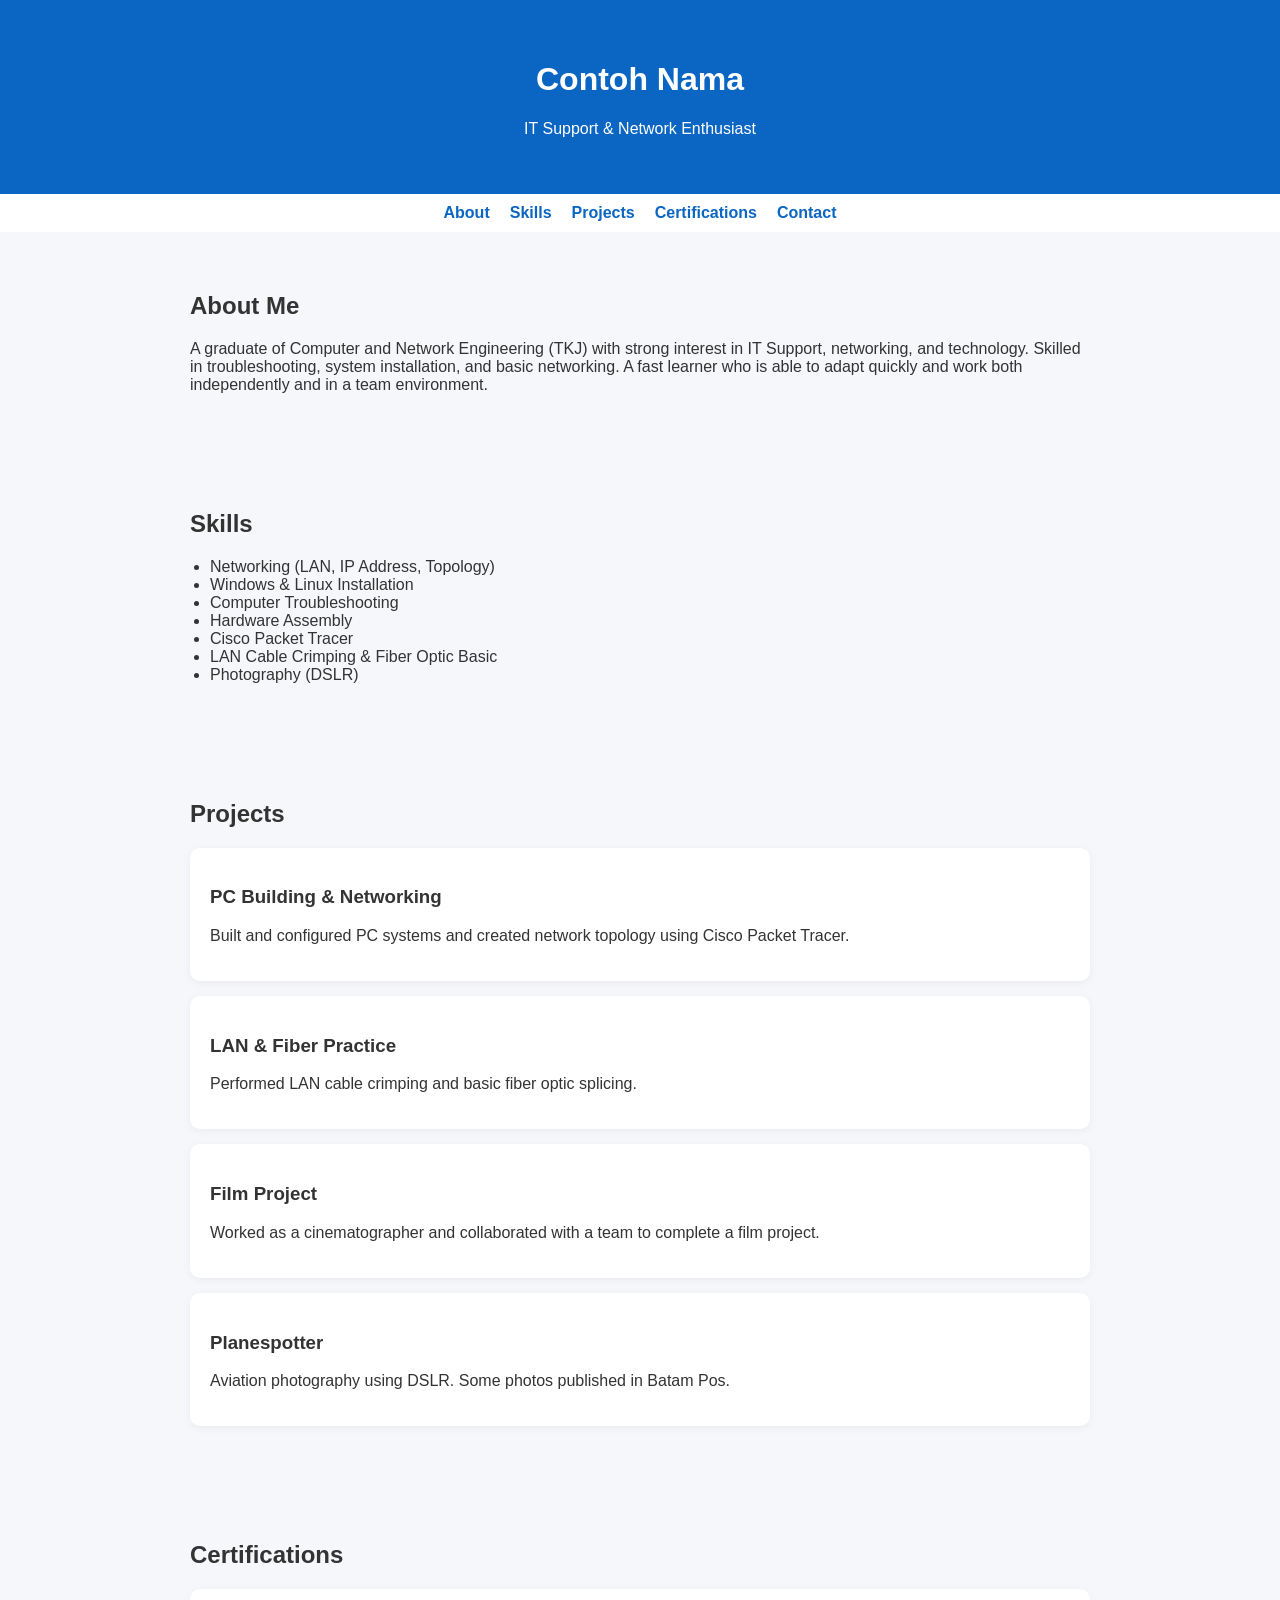
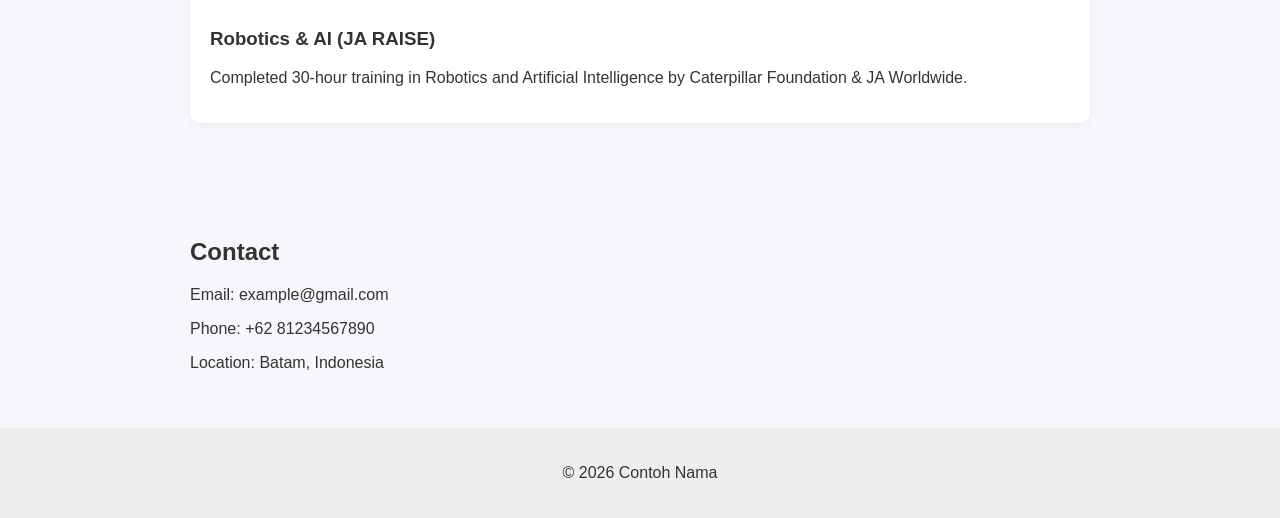
<file: index.html>
<!DOCTYPE html>
<html lang="en">
<head>
<meta charset="UTF-8">
<meta name="viewport" content="width=device-width, initial-scale=1.0">
<title>Portfolio - Contoh Nama</title>
<link rel="stylesheet" href="style.css">
</head>
<body>

<header>
    <h1>Contoh Nama</h1>
    <p>IT Support & Network Enthusiast</p>
</header>

<nav>
    <a href="#about">About</a>
    <a href="#skills">Skills</a>
    <a href="#projects">Projects</a>
    <a href="#certifications">Certifications</a>
    <a href="#contact">Contact</a>
</nav>

<section id="about">
    <h2>About Me</h2>
    <p>
        A graduate of Computer and Network Engineering (TKJ) with strong interest in IT Support, networking, and technology. 
        Skilled in troubleshooting, system installation, and basic networking. A fast learner who is able to adapt quickly 
        and work both independently and in a team environment.
    </p>
</section>

<section id="skills">
    <h2>Skills</h2>
    <ul>
        <li>Networking (LAN, IP Address, Topology)</li>
        <li>Windows & Linux Installation</li>
        <li>Computer Troubleshooting</li>
        <li>Hardware Assembly</li>
        <li>Cisco Packet Tracer</li>
        <li>LAN Cable Crimping & Fiber Optic Basic</li>
        <li>Photography (DSLR)</li>
    </ul>
</section>

<section id="projects">
    <h2>Projects</h2>

    <div class="card">
        <h3>PC Building & Networking</h3>
        <p>Built and configured PC systems and created network topology using Cisco Packet Tracer.</p>
    </div>

    <div class="card">
        <h3>LAN & Fiber Practice</h3>
        <p>Performed LAN cable crimping and basic fiber optic splicing.</p>
    </div>

    <div class="card">
        <h3>Film Project</h3>
        <p>Worked as a cinematographer and collaborated with a team to complete a film project.</p>
    </div>

    <div class="card">
        <h3>Planespotter</h3>
        <p>Aviation photography using DSLR. Some photos published in Batam Pos.</p>
    </div>

</section>

<section id="certifications">
    <h2>Certifications</h2>

    <div class="card">
        <h3>Robotics & AI (JA RAISE)</h3>
        <p>Completed 30-hour training in Robotics and Artificial Intelligence by Caterpillar Foundation & JA Worldwide.</p>
    </div>

</section>

<section id="contact">
    <h2>Contact</h2>
    <p>Email: example@gmail.com</p>
    <p>Phone: +62 81234567890</p>
    <p>Location: Batam, Indonesia</p>
</section>

<footer>
    <p>© 2026 Contoh Nama</p>
</footer>

</body>
</html>
</file>
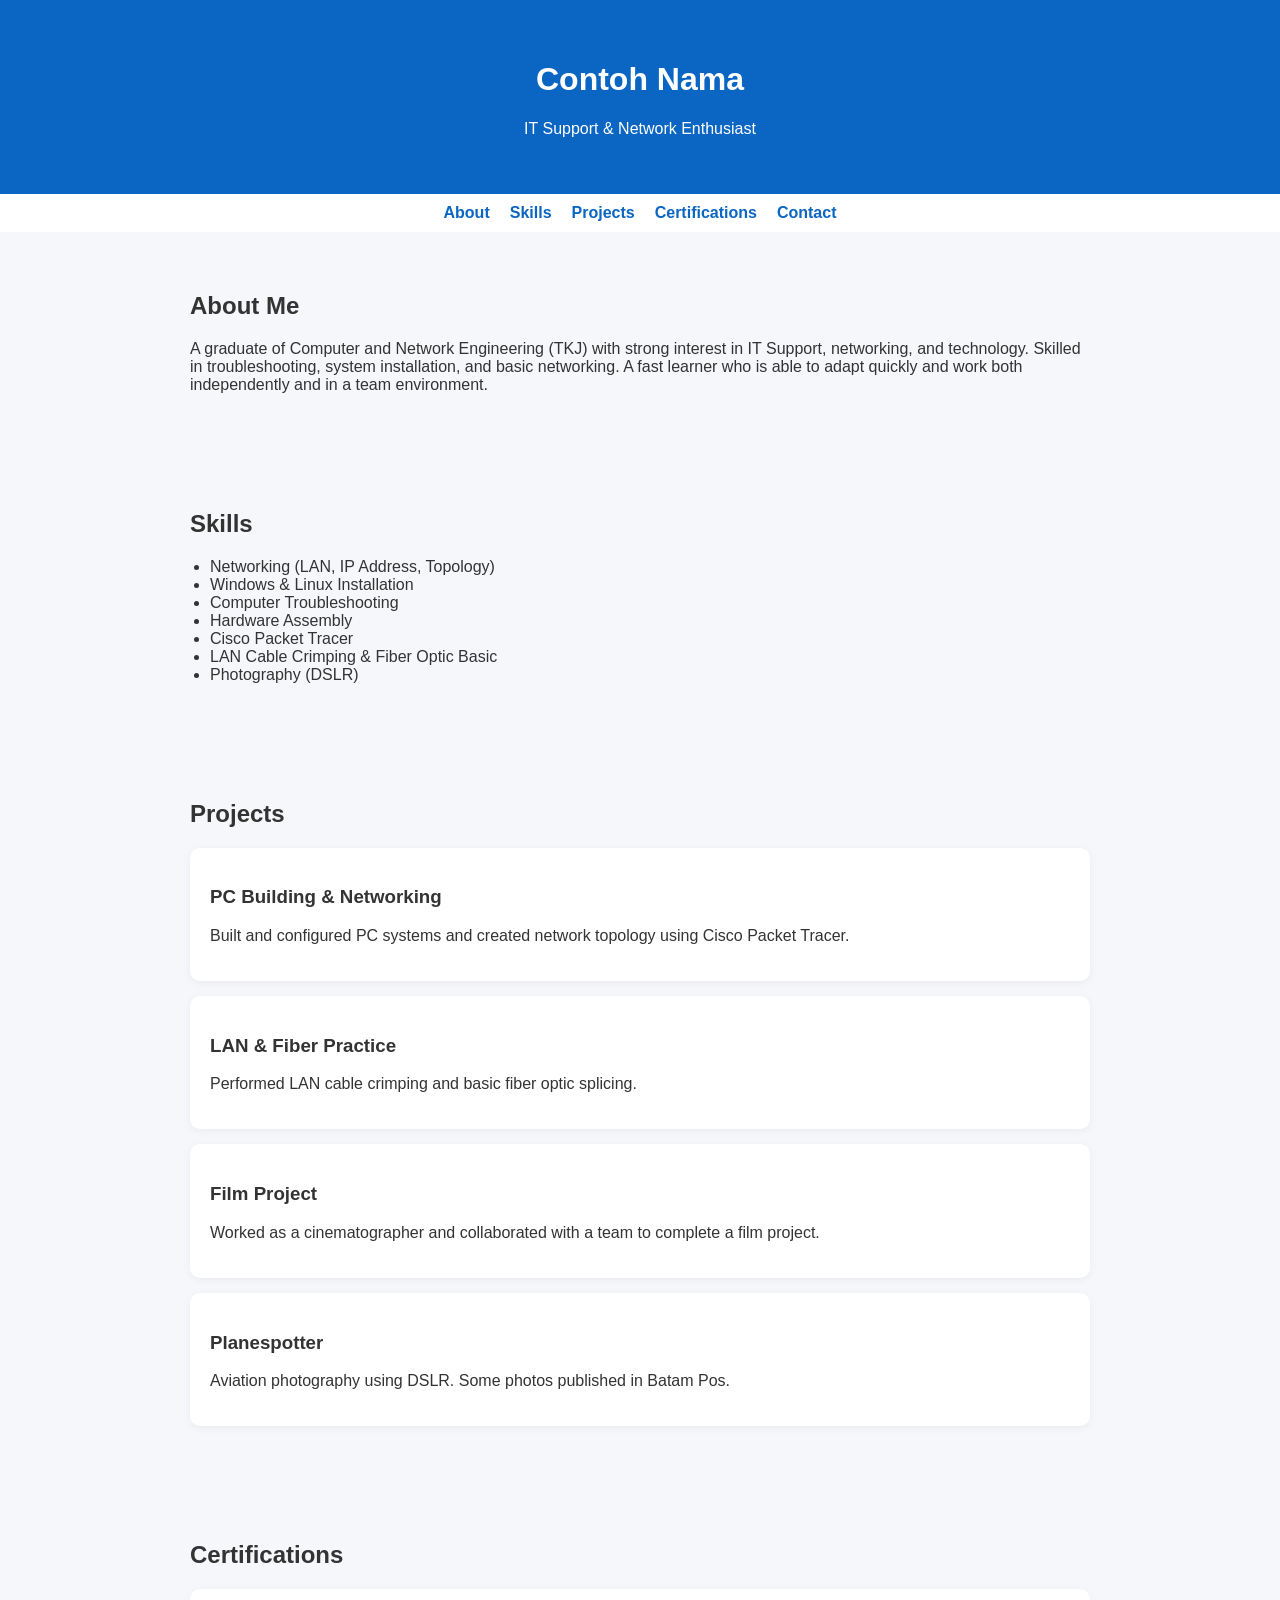
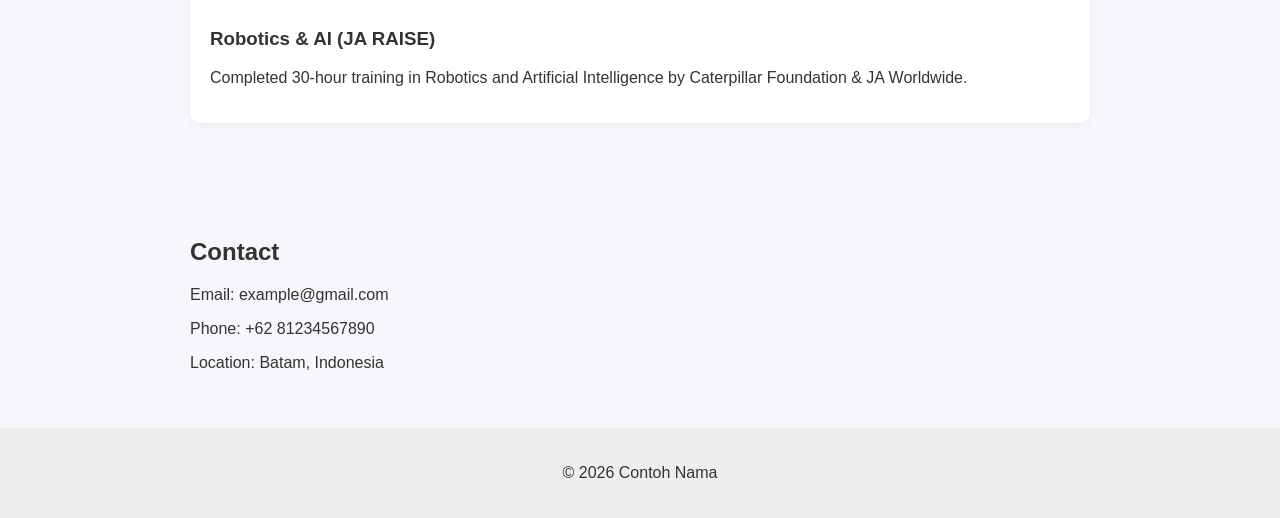
<file: index 2.html>
<!DOCTYPE html>
<html lang="en">
<head>
<meta charset="UTF-8">
<meta name="viewport" content="width=device-width, initial-scale=1.0">
<title>Portfolio - Contoh Nama</title>
<link rel="stylesheet" href="style.css">
</head>
<body>

<header>
    <h1>Contoh Nama</h1>
    <p>IT Support & Network Enthusiast</p>
</header>

<nav>
    <a href="#about">About</a>
    <a href="#skills">Skills</a>
    <a href="#projects">Projects</a>
    <a href="#certifications">Certifications</a>
    <a href="#contact">Contact</a>
</nav>

<section id="about">
    <h2>About Me</h2>
    <p>
        A graduate of Computer and Network Engineering (TKJ) with strong interest in IT Support, networking, and technology. 
        Skilled in troubleshooting, system installation, and basic networking. A fast learner who is able to adapt quickly 
        and work both independently and in a team environment.
    </p>
</section>

<section id="skills">
    <h2>Skills</h2>
    <ul>
        <li>Networking (LAN, IP Address, Topology)</li>
        <li>Windows & Linux Installation</li>
        <li>Computer Troubleshooting</li>
        <li>Hardware Assembly</li>
        <li>Cisco Packet Tracer</li>
        <li>LAN Cable Crimping & Fiber Optic Basic</li>
        <li>Photography (DSLR)</li>
    </ul>
</section>

<section id="projects">
    <h2>Projects</h2>

    <div class="card">
        <h3>PC Building & Networking</h3>
        <p>Built and configured PC systems and created network topology using Cisco Packet Tracer.</p>
    </div>

    <div class="card">
        <h3>LAN & Fiber Practice</h3>
        <p>Performed LAN cable crimping and basic fiber optic splicing.</p>
    </div>

    <div class="card">
        <h3>Film Project</h3>
        <p>Worked as a cinematographer and collaborated with a team to complete a film project.</p>
    </div>

    <div class="card">
        <h3>Planespotter</h3>
        <p>Aviation photography using DSLR. Some photos published in Batam Pos.</p>
    </div>

</section>

<section id="certifications">
    <h2>Certifications</h2>

    <div class="card">
        <h3>Robotics & AI (JA RAISE)</h3>
        <p>Completed 30-hour training in Robotics and Artificial Intelligence by Caterpillar Foundation & JA Worldwide.</p>
    </div>

</section>

<section id="contact">
    <h2>Contact</h2>
    <p>Email: example@gmail.com</p>
    <p>Phone: +62 81234567890</p>
    <p>Location: Batam, Indonesia</p>
</section>

<footer>
    <p>© 2026 Contoh Nama</p>
</footer>

</body>
</html>
</file>
<file: style.css>
body {
    font-family: Arial, sans-serif;
    margin: 0;
    background: #f5f7fa;
    color: #333;
}

header {
    background: #0a66c2;
    color: white;
    text-align: center;
    padding: 40px 20px;
}

nav {
    display: flex;
    justify-content: center;
    background: #fff;
    padding: 10px;
    gap: 20px;
}

nav a {
    text-decoration: none;
    color: #0a66c2;
    font-weight: bold;
}

section {
    padding: 40px 20px;
    max-width: 900px;
    margin: auto;
}

h2 {
    margin-bottom: 20px;
}

ul {
    padding-left: 20px;
}

.card {
    background: white;
    padding: 20px;
    margin-bottom: 15px;
    border-radius: 10px;
    box-shadow: 0 2px 8px rgba(0,0,0,0.05);
}

footer {
    text-align: center;
    padding: 20px;
    background: #eee;
}
</file>
